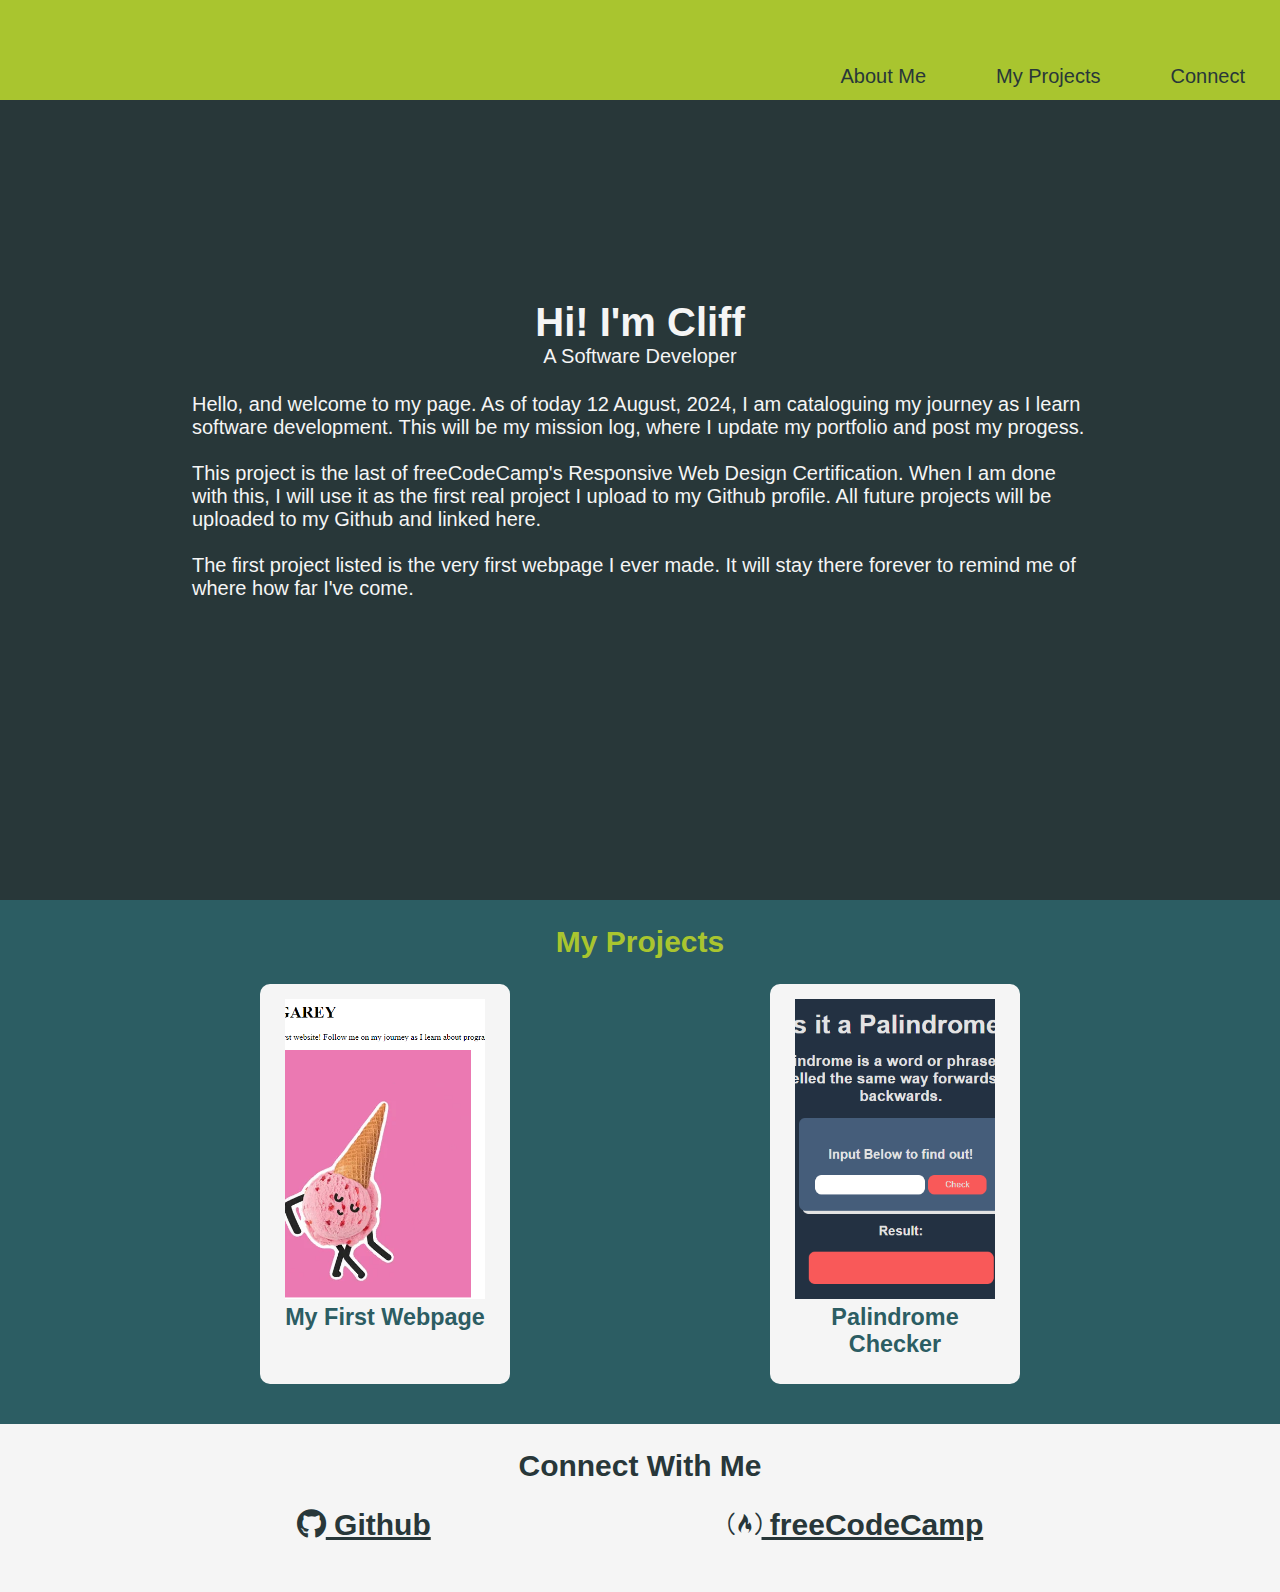
<file: index.html>
<!DOCTYPE html>
<html lang="en">
  <head>
    <meta charset="UTF-8">
    <meta name="viewport" content="width=device-width initial-scale=1.0">
    <title>Cliff Garey</title>
    <link href="./resources/styles/styles.css" rel="stylesheet">
    <link
      rel="stylesheet"
      href="https://use.fontawesome.com/releases/v5.8.2/css/all.css"
    />
  </head>
  <header>
    <nav id="navbar">
      <ul>
        <li><a class="nav-link" href="#welcome-section">About Me</a></li>
        <li><a class="nav-link" href="#projects">My Projects</a></li>
        <li><a class="nav-link" href="#connect">Connect</a></li>
      </ul>
    </nav>
  </header>
  <body>
    <section id="welcome-section">
      <h1>Hi! I'm Cliff</h1>
      <p class="subtitle">A Software Developer</p>
      <div class="about-me">
        <p>Hello, and welcome to my page. As of today 12 August, 2024, I am cataloguing my journey as I learn software development. This will be my mission log, where I update my portfolio and post my progess. </br>
        </br>
          This project is the last of freeCodeCamp's Responsive Web Design Certification. When I am done with this, I will use it as the first real project I upload to my Github profile. All future projects will be uploaded to my Github and linked here. </br>
      </br>
          The first project listed is the very first webpage I ever made. It will stay there forever to remind me of where how far I've come. </p>
      </div>
    </section>
    <section id="projects">
      <h2>My Projects</h2>
      <div class="projects_container">
        <div class="project-tile">
          <a href="./pages/my_first_webpage.html"><img src="./resources/images/first_website.png" />
          <h3>My First Webpage</h3></a>
        </div>
        <div class="project-tile">
          <a href="./pages/palindrome_checker.html"><img src="./resources/images/palindrome_checker.png" />
          <h3>Palindrome Checker</h3></a>
        </div>
      </div>
    </section>
    <section id="connect">
      <h2 id="connect-header">Connect With Me<h2>
      <div class="profile-links">
        <a id="profile-link" href="https://github.com/cliffgarey" target="_blank" >
          <i class="fab fa-github"></i>
        Github
        </a>
        <a id="profile-link" href="https://www.freecodecamp.org/CliffG" target="_blank" >
          <i class="fab fa-free-code-camp"></i>
        freeCodeCamp
        </a>
      </div>
    </section>
</file>
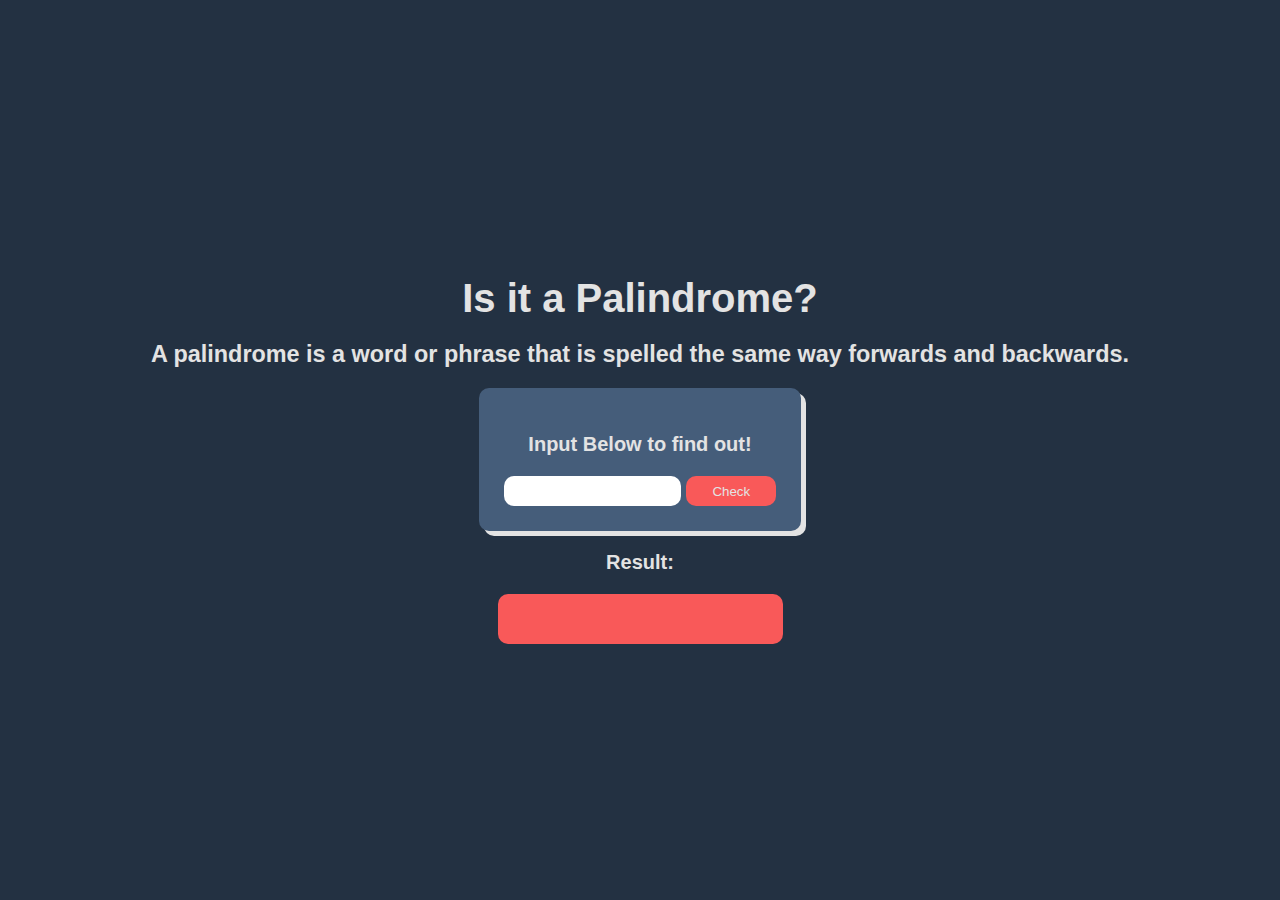
<file: pages/palindrome_checker.html>
<!DOCTYPE html>
<html lang="en">
  <head>
    <meta="charset=UTF-8">
    <meta name="viewport" content="width=device-width initial-scale=1.0">
    <title>Palindrome Checker</title>
    <link href="../resources/styles/palindrome_checker.css" rel="stylesheet">
  </head>
  <body>
    <main>
      <div>
        <h1>Is it a Palindrome?</h1>
        <h3>A palindrome is a word or phrase that is spelled the same way forwards and backwards.</h3>
      </div>
      <div id="palindrome-checker" >
        <h4>Input Below to find out!</h4>
        <input type="text" id="text-input"/>
        <button type="submit" id="check-btn">Check</button>
      </div>
      <h4>Result:</h4>
      <div id="result">

      </div>
    </main>
    <script src="../resources/scripts/palindrome.js"></script>
  </body>
</html>
</file>
<file: resources/styles/styles.css>
:root {
    --main-dark: #283739;
    --main-blue: #2c5d63; 
    --main-green: #a9c52f;
    --main-white: #f5f5f5;
}

* {
    padding: 0;
    margin: 0;
    box-sizing: border-box;
}
  
html {
    font-family: "Trebuchet MS", sans-serif;
    font-size: 1.25em;
}
  
header {
    background-color: var(--main-green);
    color:  var(main-dark);
    left: 0px;
    top: 0px;
    margin: auto;
    position: fixed;
    width: 100%;
    height: 100px;
    display: flex;
    justify-content: flex-end;
}
  
nav ul {
    list-style-type: none;
    text-align: center;
    display: flex;
    margin-top: 50px;
}
  
nav ul li {
    padding:  5px 25px; 
}
  
nav ul li :hover {
    background-color: var(--main-blue);
    color: var(--main-white);
}
  
nav ul li a {
    list-style-type: none;
    display: block;
    padding: 10px;
    text-decoration: none;
    color: var(--main-dark)
}
  
  
  
#welcome-section {
    display: flex;
    flex-direction: column;
    justify-content: center;
    align-items: center;
    width: 100%;
    height: 100vh;
    background-color: var(--main-dark);
    color: var(--main-white);
}
  
.about-me {
    width: 70%;
    margin-top: 25px;
}
  
#projects {
    text-align: center;
    width: 100%;
    padding: 25px 0;
    background-color: var(--main-blue);
    color: var(--main-green);
}
  
#projects h2 {
    margin-bottom: 25px;
}

#projects .projects_container {
    display: flex;
    justify-content: space-evenly;
    flex-direction: row;
    flex-wrap: wrap;
}

.project-tile {
    background-color: var(--main-white);
    padding:15px;
    border-radius: 10px;
    height: 400px;
    width: 250px;
    margin-bottom: 15px;
}


.project-tile img {
    height: 300px;
    width: 200px;
    object-fit: cover;
}

.project-tile a {
    text-decoration: none;
    color: #2c5d63;
}
  
#connect {
    display: flex;
    flex-direction: column;
    justify-content: center;
    align-items: center;
    width: 100%;
    padding: 25px 0;
    background-color: var(--main-white);
    color: var(--main-dark);
}
  
#connect h2 {
    margin-bottom: 25px;
}
  
.profile-links {
    width: 100vw;
    display: flex;
    justify-content: space-evenly;
}
  
#connect a {
    color: var(--main-dark);
}
  
@media (max-width: 425px) {
    header{
      display: none;
    }
    .profile-links {
        flex-direction: column;
        justify-content: center;
        align-items: center;
    }
}
</file>
<file: resources/styles/palindrome_checker.css>
:root {
    --dark: #233142;
    --blue: #455d7a; 
    --salmon: #f95959;
    --light: #e3e3e3;
  }
  
  * {
    padding: 0;
    margin: 0;
    box-sizing: border-box;
  }
  
  html {
    font-size: 1.25em;
    font-family: "helvetica", sans-serif;
  }
  
  main {
    width: 100vw;
    height: 100vh;
    display: flex;
    flex-direction: column;
    align-items: center;
    justify-content: center;
    background-color : var(--dark);
    color: var(--light);
  }
  
  
  h1, h3, h4 {
    text-align: center;
    margin: 20px;
  }
  
  #palindrome-checker {
    background-color: var(--blue);
    text-align: center; 
    padding: 25px;
    border-radius: 10px;
    box-shadow: 5px 5px var(--light);
    font-weight: bold;
  }
  
  #text-input {
    height: 30px;
    border: none;
    border-radius: 10px;
  }
  
  #check-btn {
    height: 30px;
    width: 90px; 
    border: none;
    border-radius: 10px;
    background-color: var(--salmon);
    color: var(--light);
    cursor: pointer;
  }

  #check-btn:hover {
    box-shadow: 0 5px 8px 0 var(--light)
  }
  
  #result {
    font-weight: bold;
    background-color: var(--salmon);
    width: 285px;
    min-height: 50px; 
    border-radius: 10px;
    display: flex;
    align-items: center;
    justify-content: center;
  }
</file>
